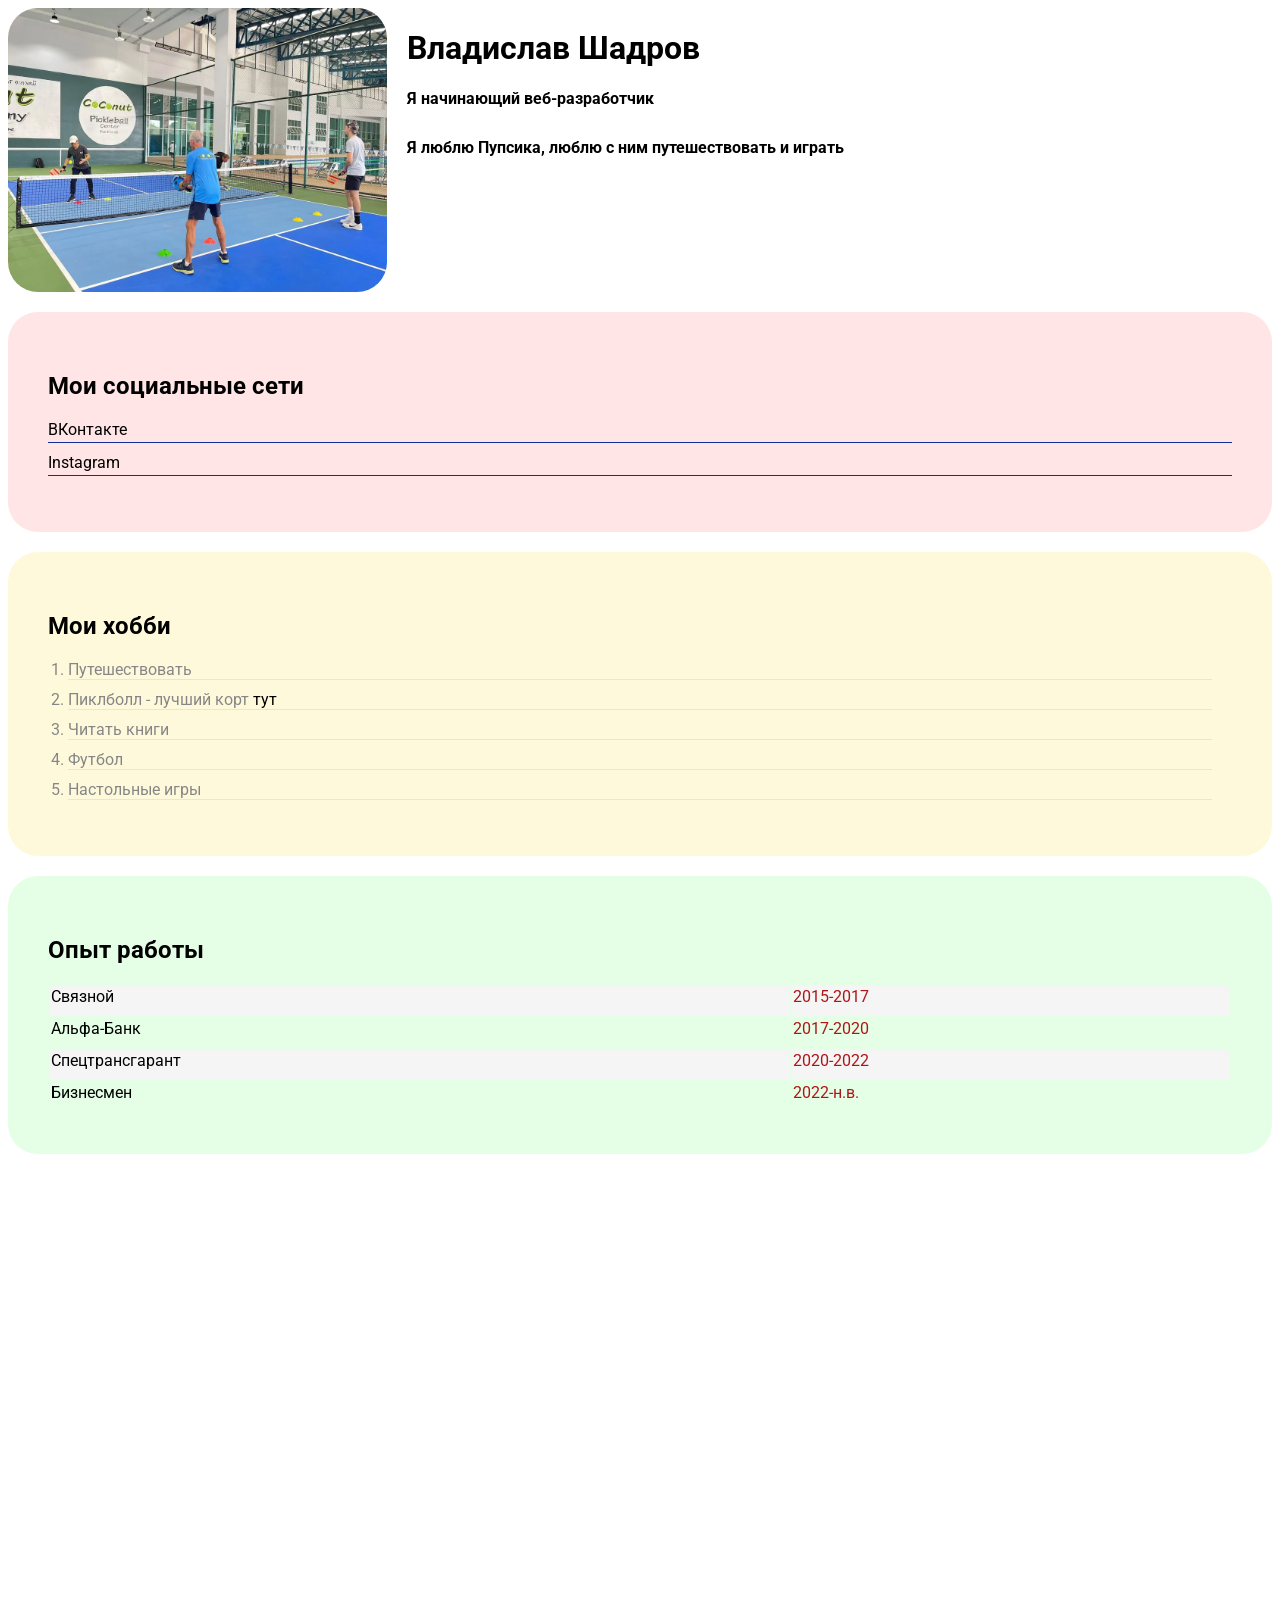
<file: HTML_Css/index.html>
<!DOCTYPE html>
<html>

<head>
  <meta charset="UTF-8">
  <title>Vladislavka new project</title>
  <link href="style.css" rel="stylesheet">
</head>

<body>
  <div class="container">
    <div class="info">
      <img src="coconut.jpg" width="30%" alt="Coconut" class="photo">
      <div class="info-text">
        <h1>Владислав Шадров</h1>
        <h4><strong>Я начинающий веб-разработчик</strong></h4>
        <h4>Я люблю Пупсика, люблю с ним путешествовать и играть </h4>
      </div>
    </div>

      <div class="card bg-red">
        <h2>Мои социальные сети</h2>

        <ul class="social">
          <li><a href="https://vk.com">ВКонтакте</a></li>
          <li><a href="https://instagram.com">Instagram</a></li>
        </ul>
      </div>


      <div class="card bg-yellow">
        <h2>Мои хобби</h2>

        <ol class="list">
          <li>Путешествовать</li>
          <li>Пиклболл - лучший корт <a href="newlist.html">тут</a></li>
          <li>Читать книги</li>
          <li>Футбол</li>
          <li>Настольные игры</li>
        </ol>
      </div>

      <div class="card bg-green">
        <h2>Опыт работы</h2>
        <table class="table">
          <tr>
            <td>Связной</td>
            <td>2015-2017</td>
          </tr>
          <tr>
            <td>Альфа-Банк</td>
            <td>2017-2020</td>
          </tr>
          <tr>
            <td>Спецтрансгарант</td>
            <td>2020-2022</td>
          </tr>
          <tr>
            <td>Бизнесмен</td>
            <td>2022-н.в.</td>
          </tr>
        </table>
      </div>


    </div>
    <div class="box-model">
      <div></div>
      <div></div>
      <div></div>
      <div></div>
    </div>

    <div style="margin-bottom: 500px;">
    </div>
  </div>
</body>

</html>
</file>
<file: HTML_Css/style.css>
@import url('https://fonts.googleapis.com/css2?family=Roboto:ital,wght@0,100..900;1,100..900&display=swap');

/* * {
    margin: 0;
    padding: 0;
} */

body {
    background-color: rgb(255, 255, 255);
    color: rgb(0, 0, 0);
    font-size: 16px;
    font-weight: normal;
    font-family: "Roboto", sans-serif;
}

a {
    color: rgb(0, 0, 0);
    text-decoration: none;
}

a:hover {
    text-decoration: underline;
}

.photo {
    border-radius: 30px;
}

.info {
    display: flex;
    margin-bottom: 20px;
}

.info-text {
    margin-bottom: 10px;
    margin-left: 20px;

}

@media (max-width: 700px) {
    .info {
        display: block;
        text-align: center;
    }
}

.info-text h4 {
    margin-bottom: 30px;
}

.info p {
    color: rgb(48, 33, 33);
    margin: 0;
    /* font-style: italic; */
}

.card { 
    padding: 40px 40px;
    margin-bottom: 20px;
    border-radius: 30px;
}

.bg-yellow {
    background-color: #fff9dc;
}

.bg-green {
    background-color: #e5ffe7;
}

.bg-red {
    background-color: #ffe5e5;
}

.info {
    margin-bottom: 20px;
}

.list {
    padding: 0 20px;
}

.list li {
    color: #868686;
    margin-bottom: 10px;
    border-bottom: 1px solid #e5e5e5;
}

.table {
    width: 100%;
}

.table td {
    padding-bottom: 10px;
}

.table td:nth-child(2) {
    color: #ad1616;
}

.table tr:nth-child(odd) {
    background-color: #f5f5f5;
}

.social {
    list-style: none;
    padding: 0;
}

.social li {
    margin-bottom: 10px;
    padding-bottom: 3px;
    border-bottom: 1px solid #102f96;
}

.booking h2 {
    text-align: center;
}

.form-group label {
    display: block;
    font-size: 20px;
    color: #b42121;
}

.form-group input {
    width: 100%;
    box-sizing: border-box;
    border: none;
    border-bottom: 1px solid #8d3f3f;
    background: #2c0606;
    color: #000;
    padding: 15px 0 10px;
    outline: none;
    font-family: inherit;
}

.form-group textarea {
    width: 100%;
}

.form-group select {
    color: #8d3f3f;
    background-color: #102f96;
    width: 100%;
    font-size: 22px;
}

.row {
    display: flex;
    margin-bottom: 20px;
}

.row > .form-group {
    width: 50%;
}

.row > .form-group:first-child {
    margin-right: 20px;
}

.btn {
    background-color: #8d3f3f;
    width: 150px;
    height: 40px;
    cursor: pointer;
}

.btn:hover {
    opacity: 0.9;
}


.position {
    position: relative;
    border:  4px solid black;
    margin-top: 50px;
    padding: 100px;
    height: 300px;
}

.box {
    position: fixed;
    bottom: 30px;
    right: 30px;
    width: 50px;
    height: 50px;
    border-radius: 50%;
    background: #9b383877;
}

.box:hover {
    width: 60px;
    height: 60px;
}
/* .social {
    margin-top: 20px;
    padding: 10px;
    background-color: rgb(148, 181, 239);
    border-radius: 30px;
    border: 3px solid gold;
    margin: 50px;
}
.container {
    max-width: 70%;
    margin: auto;
    padding: 20px;
} */

/* .box-model > div {
    float: left;
    background: black;
    height: 200px;
    width: 25%;
    border: 4px solid rgb(215, 209, 209);
    box-sizing: border-box;
    
} */
</file>
